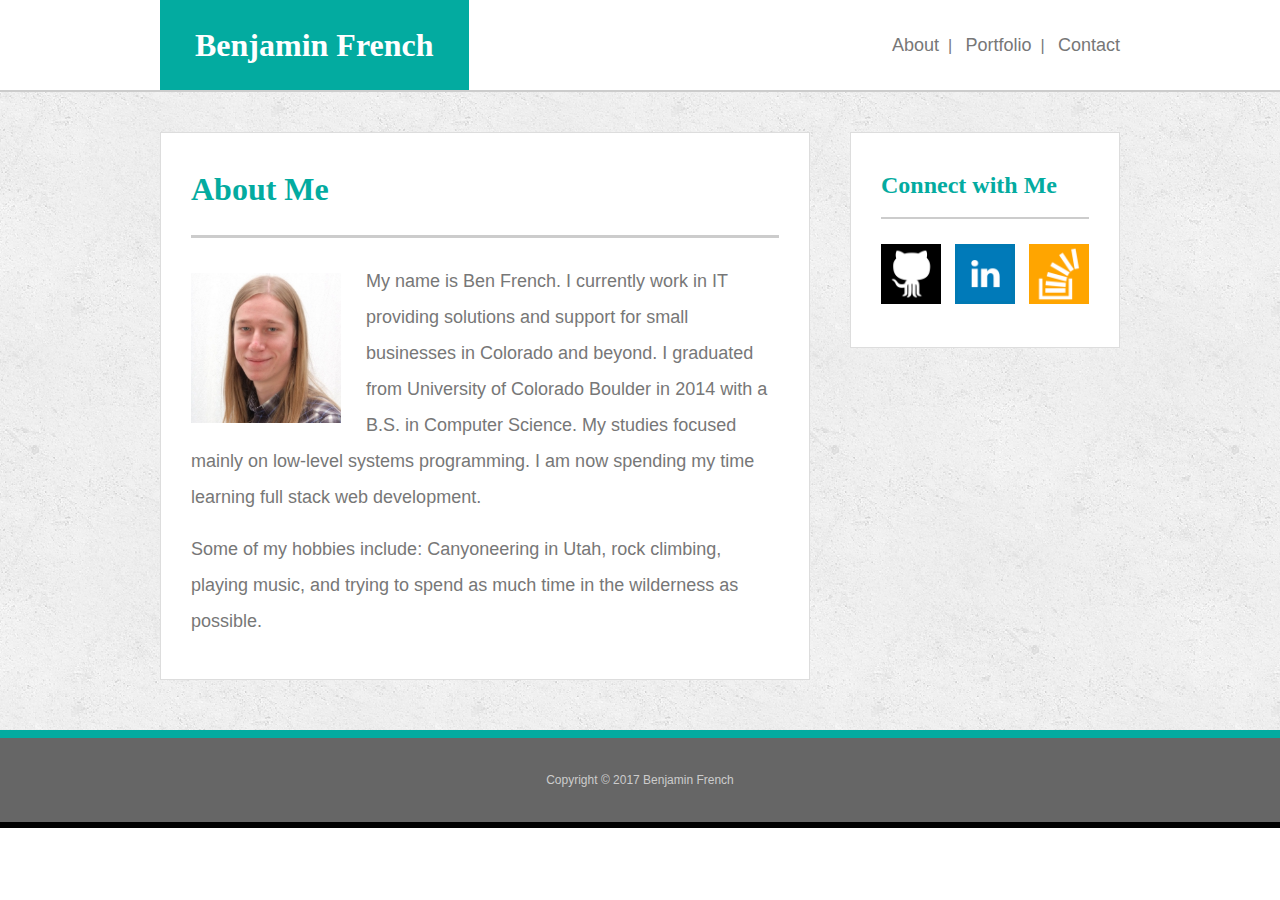
<file: index.html>
<!DOCTYPE html>
<html lang="en-us">
<head>
	<meta charset="utf-8">
	<title>Benjamin French</title>
	<!-- link reset.css -->
	<link rel="stylesheet" type="text/css" href="./assets/css/reset.css">
	<link rel="stylesheet" type="text/css" href="./assets/css/style.css">
</head>
<body>
	<div class="top-nav-container">
		<div class="top-nav">
			<div class="name-box"><h1>Benjamin French</h1></div>
				<div class="nav-links">
					<a href="./index.html">About</a>&nbsp;&nbsp;|&nbsp;&nbsp;
					<a href="./portfolio.html">Portfolio</a>&nbsp;&nbsp;|&nbsp;&nbsp;
					<a href="./contact.html">Contact</a>
				</div>

			</div>
		</div>

	<div class="background-container">
		<div class="main-content">
			<div class="about-me">
				<h2>About Me</h2>
				<img class="headshot" src="./assets/images/headshot.png" alt="Headshot">
				<p>My name is Ben French. I currently work in IT providing solutions and support for small businesses in Colorado and beyond. I graduated from University of Colorado Boulder in 2014 with a B.S. in Computer Science. My studies focused mainly on low-level systems programming. I am now spending my time learning full stack web development.</p>
				<br/>
				<p>Some of my hobbies include: Canyoneering in Utah, rock climbing, playing music, and trying to spend as much time in the wilderness as possible. </p>
			</div>
			<div class="social-sidebar">
				<h3>Connect with Me</h3>
				<a href="https://github.com/BenjaminFrench"><img class="sidebar-img" src="./assets/images/if_github_square.png" alt="GitHub"></a><a 
				href="https://www.linkedin.com/in/benjamin-french-30364599/"><img class="sidebar-img" src="./assets/images/if_linkedin_square_color.png" alt="LinkedIn"></a><a 
				href="https://stackoverflow.com/users/8549366/ben-french"><img class="sidebar-last-img sidebar-img" src="./assets/images/if_stackoverflow.png" alt="StackOverflow"></a>
			</div>

		</div>
	</div>

	<div class="footer">
		<p>Copyright &copy; 2017 Benjamin French</p>
	</div>
</body>
</html>
</file>
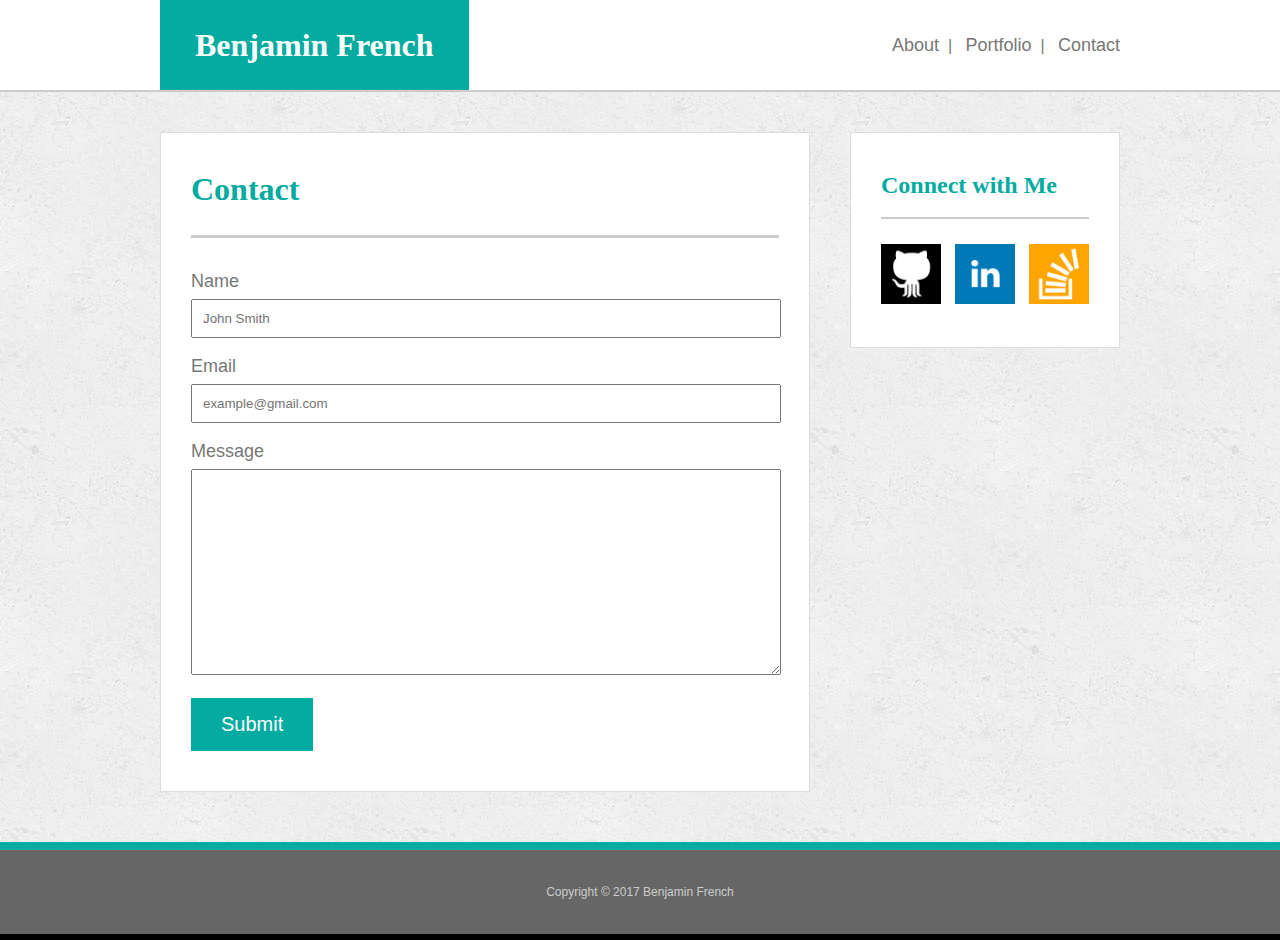
<file: contact.html>
<!DOCTYPE html>
<html lang="en-us">
<head>
	<meta charset="utf-8">
	<title>Benjamin French</title>
	<!-- link reset.css -->
	<link rel="stylesheet" type="text/css" href="./assets/css/reset.css">
	<link rel="stylesheet" type="text/css" href="./assets/css/style.css">
</head>
<body>
	<div class="top-nav-container">
		<div class="top-nav">
			<div class="name-box"><h1>Benjamin French</h1></div>
			<div class="nav-links">
				<a href="./index.html">About</a>&nbsp;&nbsp;|&nbsp;&nbsp;
				<a href="./portfolio.html">Portfolio</a>&nbsp;&nbsp;|&nbsp;&nbsp;
				<a href="./contact.html">Contact</a>
			</div>

		</div>
	</div>

	<div class="background-container">
		<div class="main-content">
			<div class="contact-me">
				<h2>Contact</h2>
				<div class="form-container">
					<form action="contact.html">

						<label for="name">Name</label>
						<br>
						<input type="text" id="name" name="name" placeholder="John Smith">
						<br>
						<label for="email">Email</label>
						<br>
						<input type="text" id="email" name="email" placeholder="example@gmail.com">
						<br>
						<label for="message">Message</label>
						<br>
						<textarea id="message" name="message" placeholder="" style="height:200px"></textarea>

						<br>
						<input class="submit-btn" type="submit" value="Submit">

					</form>
				</div>
			</div>
			<div class="social-sidebar">
				<h3>Connect with Me</h3>
				<a href="https://github.com/BenjaminFrench"><img class="sidebar-img" src="./assets/images/if_github_square.png" alt="GitHub"></a><a 
				href="https://www.linkedin.com/in/benjamin-french-30364599/"><img class="sidebar-img" src="./assets/images/if_linkedin_square_color.png" alt="LinkedIn"></a><a 
				href="https://stackoverflow.com/users/8549366/ben-french"><img class="sidebar-last-img sidebar-img" src="./assets/images/if_stackoverflow.png" alt="StackOverflow"></a>
			</div>

		</div>
	</div>

	<div class="footer">
		<p>Copyright &copy; 2017 Benjamin French</p>
	</div>
</body>
</html>
</file>
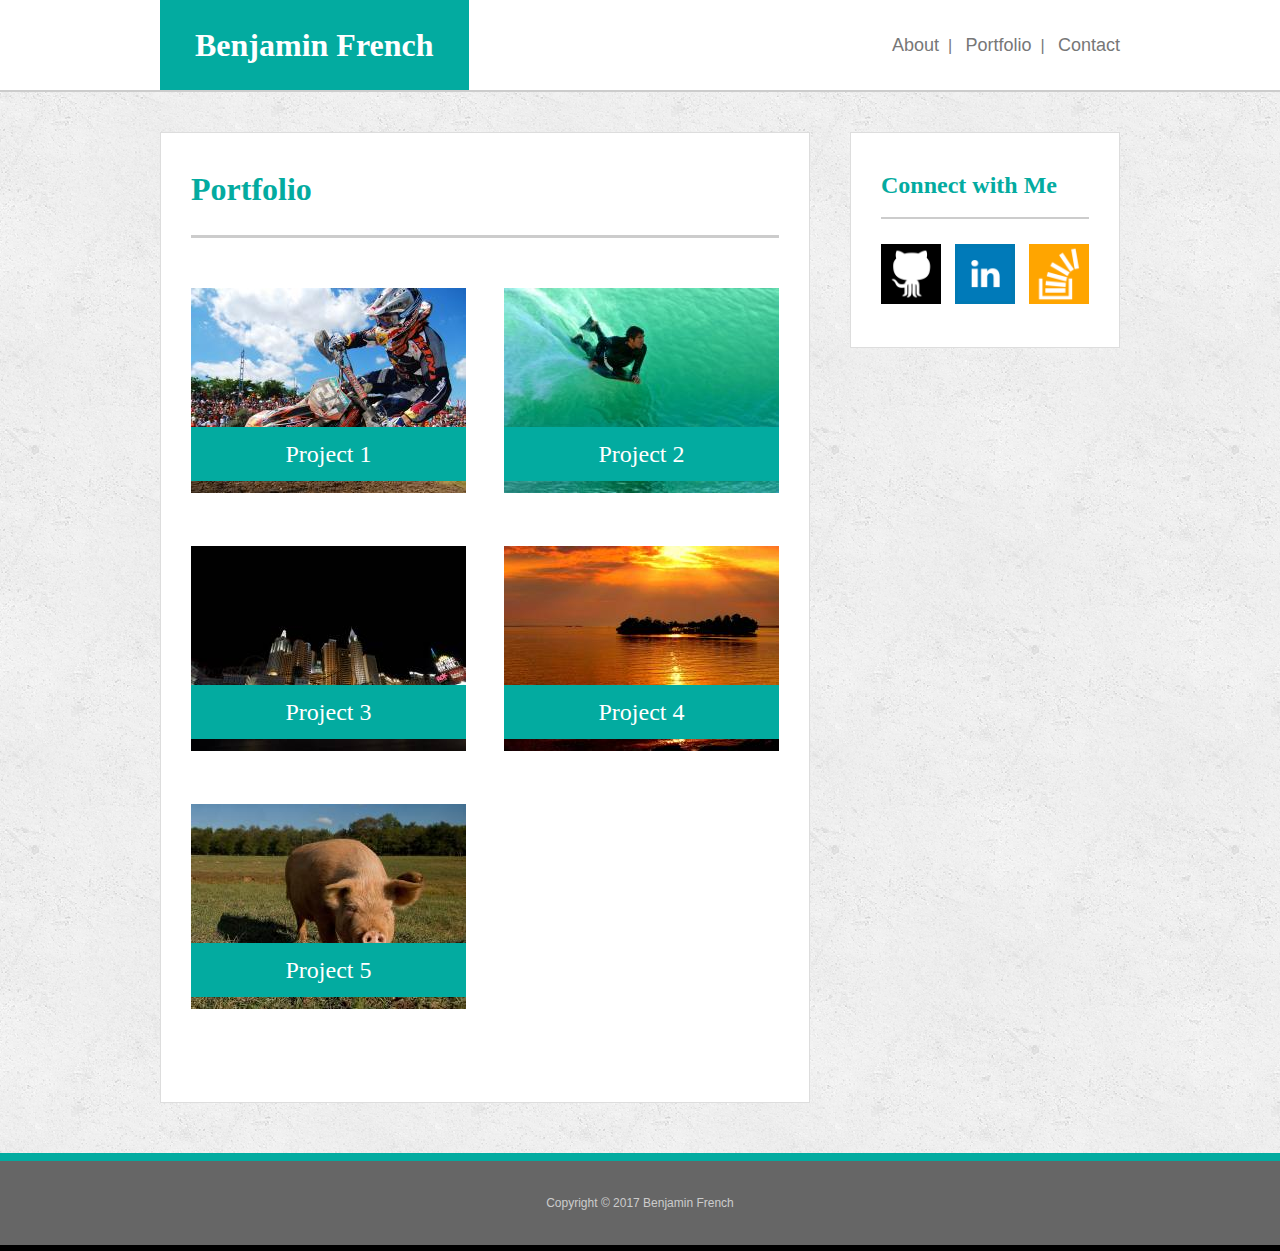
<file: portfolio.html>
<!DOCTYPE html>
<html lang="en-us">
<head>
	<meta charset="utf-8">
	<title>Benjamin French</title>
	<!-- link reset.css -->
	<link rel="stylesheet" type="text/css" href="./assets/css/reset.css">
	<link rel="stylesheet" type="text/css" href="./assets/css/style.css">
</head>
<body>
	<div class="top-nav-container">
		<div class="top-nav">
			<div class="name-box"><h1>Benjamin French</h1></div>
			<div class="nav-links">
				<a href="./index.html">About</a>&nbsp;&nbsp;|&nbsp;&nbsp;
				<a href="./portfolio.html">Portfolio</a>&nbsp;&nbsp;|&nbsp;&nbsp;
				<a href="./contact.html">Contact</a>
			</div>

		</div>
	</div>

	<div class="background-container">
		<div class="main-content">
			<div class="portfolio">
				<h2>Portfolio</h2>
				<div class="portfolio-rows-container">
					<div class="portfolio-row">
						<div class="portfolio-image portfolio-image-left">
							<img src="./assets/images/project1.jpg" alt="Project 1">
							<span class="image-label">Project 1</span>
						</div><div class="portfolio-image">
							<img src="./assets/images/project2.jpg" alt="Project 2">
							<span class="image-label">Project 2</span>
						</div>
					</div>
					<div class="portfolio-row">
						<div class="portfolio-image portfolio-image-left">
							<img src="./assets/images/project3.jpg" alt="Project 1">
							<span class="image-label">Project 3</span>
						</div><div class="portfolio-image">
							<img src="./assets/images/project4.jpg" alt="Project 2">
							<span class="image-label">Project 4</span>
						</div>
					</div>
					<div class="portfolio-row">
						<div class="portfolio-image portfolio-image-left">
							<img src="./assets/images/project5.jpg" alt="Project 1">
							<span class="image-label">Project 5</span>
						</div>
					</div>
				</div>

			</div>
			<div class="social-sidebar">
				<h3>Connect with Me</h3>
				<a href="https://github.com/BenjaminFrench"><img class="sidebar-img" src="./assets/images/if_github_square.png" alt="GitHub"></a><a 
				href="https://www.linkedin.com/in/benjamin-french-30364599/"><img class="sidebar-img" src="./assets/images/if_linkedin_square_color.png" alt="LinkedIn"></a><a 
				href="https://stackoverflow.com/users/8549366/ben-french"><img class="sidebar-last-img sidebar-img" src="./assets/images/if_stackoverflow.png" alt="StackOverflow"></a>
			</div>

		</div>
	</div>

	<div class="footer">
		<p>Copyright &copy; 2017 Benjamin French</p>
	</div>
</body>
</html>
</file>
<file: assets/css/style.css>
/* set all fonts first then style individual fonts for elements */
body {
	font-family: 'Arial', 'Helvetica Neue', Helvetica, sans-serif;
	color: #777777;
}

h1, h2, h3{
	font-family: 'Georgia', Times, Times New Roman, serif;
	font-weight: bold;
}

h1 {
	font-size: 2em;
}

h2 {
	color: #03aba0;
	font-size: 2em;
	padding: 0 0 30px 0;
	border-style: solid;
	border-color: #cccccc;
	border-width: 0 0 3px 0;
	margin: 0 0 25px 0;

}

h3 {
	color: #03aba0;
	font-size: 1.5em;
	padding: 0 0 20px 0;
	border-style: solid;
	border-color: #cccccc;
	border-width: 0 0 2px 0;
	margin: 0 0 25px 0;
}


p, a {
	color: #777777;
}

a {
	text-decoration: none;
	font-weight: normal;
}

p {
	font-size: 18px;
	line-height: 2em;
}

label {
	font-size: 18px;
	line-height: 2em;
}

span {
	font-family: 'Georgia', Times, Times New Roman, serif;
}

.top-nav-container {
	border-style: solid;
	border-color: #cccccc;
	border-width: 0 0 2px 0;

}

.top-nav {
	height: 90px;
	width: 960px;
	background-color: white;
	margin: 0 auto;
}

.name-box {
	background-color: #03aba0;
	color: #ffffff;
	float: left;
	height: 100%;
	line-height: 90px;
	padding: 0px 35px 0px 35px;

}

.nav-links {
	float: right;
	line-height: 90px;

}

.nav-links a {
	font-size: 18px;
}

.background-container {
	clear: both;
	overflow: auto;
	background-image: url("./../images/concrete_seamless.png");
}

.main-content {
	clear: both;
	width: 960px;
	margin: 0 auto;
	padding: 40px 0 0 0;
}

.about-me {
	float: left;
	width: 588px;
	background-color: #ffffff;
	border-color: #dddddd;
	border-width: 1px 1px 1px 1px;
	border-style: solid;
	padding: 40px 30px 40px 30px;
	margin-bottom: 50px;
}

.contact-me {
	float: left;
	width: 588px;
	background-color: #ffffff;
	border-color: #dddddd;
	border-width: 1px 1px 1px 1px;
	border-style: solid;
	padding: 40px 30px 40px 30px;
	margin-bottom: 50px;
}

.portfolio-rows-container {
	margin: 50px 0 0 0;
}

.portfolio-row {
	margin: 0 0 50px 0;
}

.portfolio {
	float: left;
	width: 588px;
	background-color: #ffffff;
	border-color: #dddddd;
	border-width: 1px 1px 1px 1px;
	border-style: solid;
	padding: 40px 30px 40px 30px;
	margin-bottom: 50px;
}

.portfolio img:first-of-type {
	/*margin-right: 38px;*/
}

.portfolio-image {
	display: inline-block;
	position: relative;
}

.portfolio-image-left {
	margin-right: 38px;
}


.image-label {
	color: #ffffff;
	background-color: #03aba0;
	position: absolute;
	left: 0;
	bottom: 15px;
	width: 100%;
	text-align: center;
	font-size: 1.5em;
	padding: 15px 0 15px 0;
}

.form-container input {
	width: 576px;
	margin: 0 0 10px 0;
	padding: 10px 0 10px 10px;
}

.form-container textarea {
	width: 584px;
	height: 200px;
	margin: 0 0 20px 0;
}

.form-container .submit-btn {
	background-color: #03aba0;
	width: initial;
	margin: 0 0 0 0;
	border-width: 0 0 0 0;
	padding: 15px 30px 15px 30px;
	color: #ffffff;
	font-size: 1.25em;
	cursor: pointer;
}

.headshot {
	width: 150px;
	float: left;
	margin: 10px 25px 0 0;
}

.social-sidebar {
	float: right;
	width: 208px;
	background-color: #ffffff;
	border-color: #dddddd;
	border-width: 1px 1px 1px 1px;
	border-style: solid;
	padding: 40px 30px 40px 30px;
}

.sidebar-img {
	width: 60px;
	margin: 0 14px 0 0;
}

/* I would have used :last-of-type or :last-child here but I could not
   figure out a clean way to do it with classes vs. using img:last-child*/
.sidebar-last-img {
	margin: 0 0px 0 0;
}

.footer p {
	clear: both;
	background-color: #666666;
	text-align: center;
	color: #cccccc;
	font-size: .75em;
	padding: 30px 0 30px 0;
	border-width: 8px 0 6px 0;
	border-style: solid;
	border-top-color: #03aba0;
	border-bottom-color: #000000;
}
</file>
